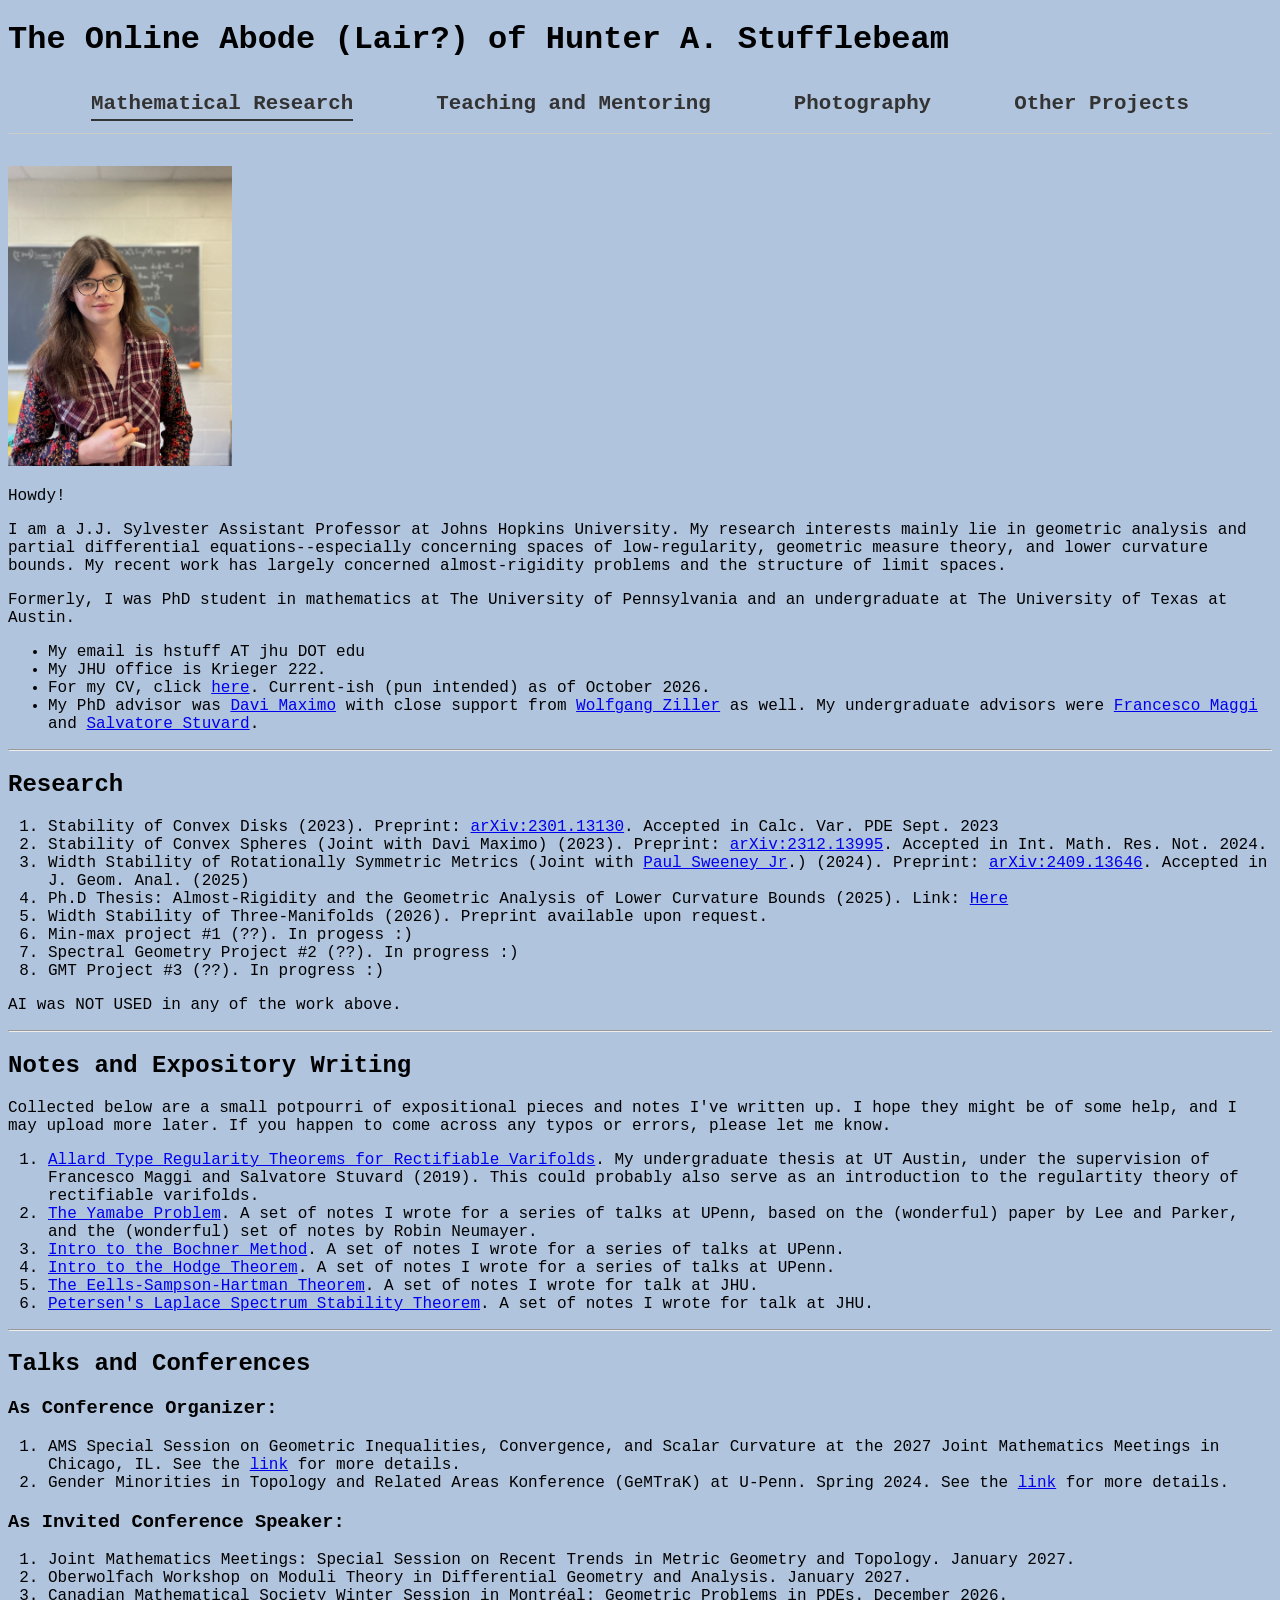
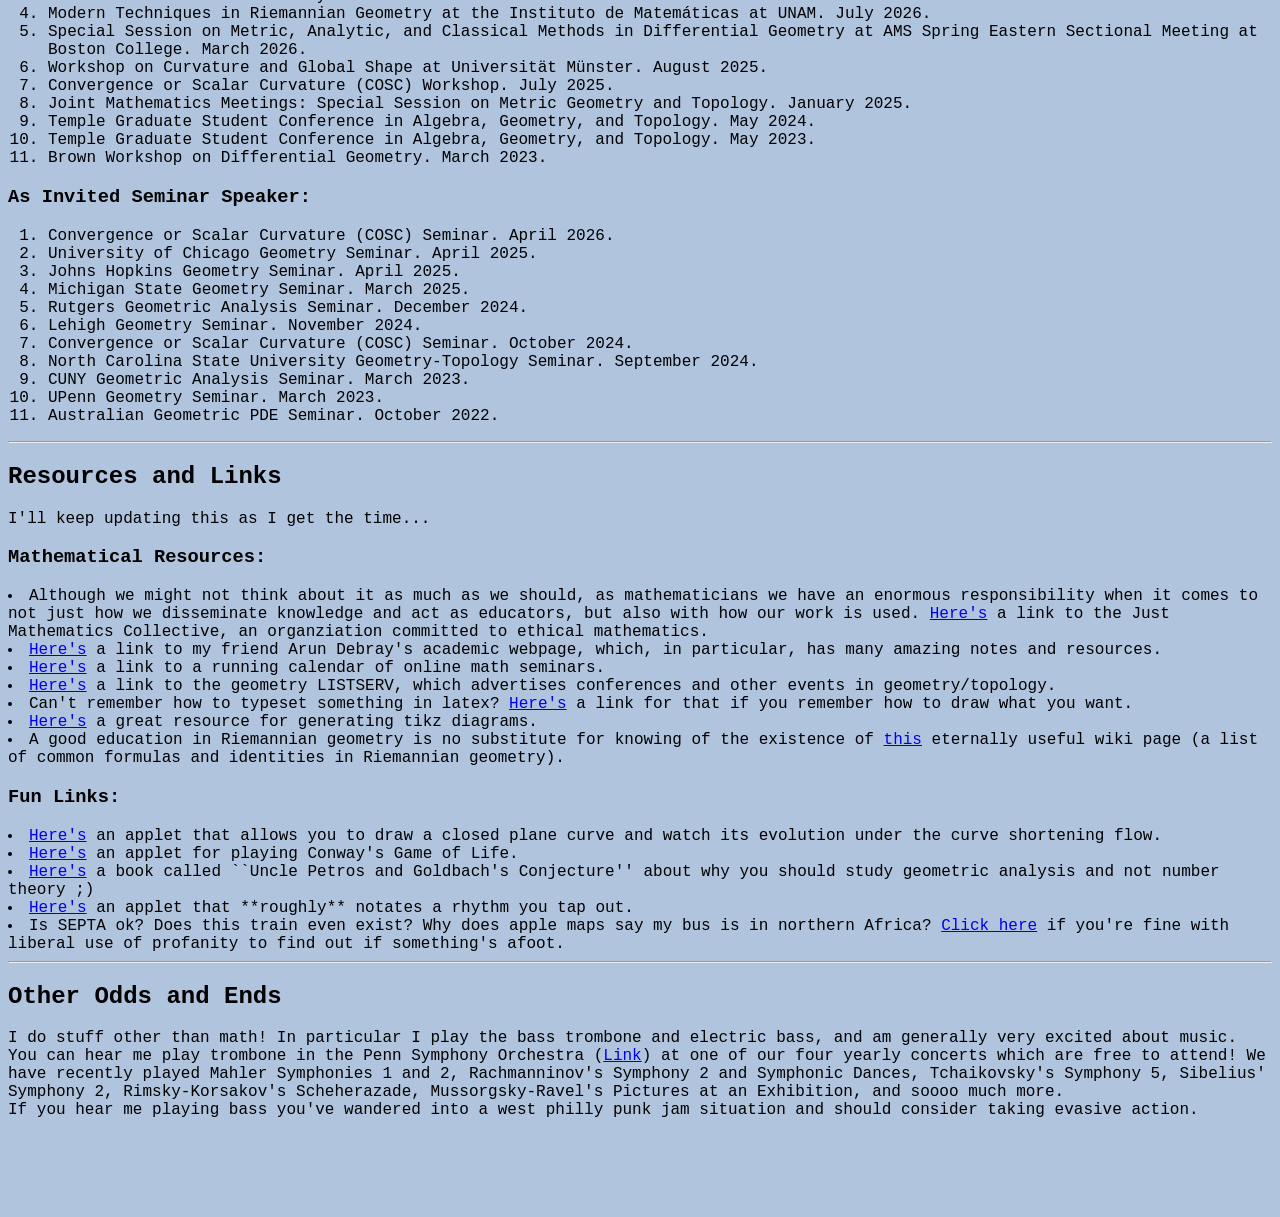
<file: index.html>
<!DOCTYPE html>

<html>
  <link rel="stylesheet" href="style.css">
<head> 
  <title> Hunter Stufflebeam Math Homepage </title> 
  <meta name="google-site-verification" content="LWBNPp2l023gXlW2O65iqwo56pUMJD3A15ZQp82Kzog" /> 
  <meta name="viewport" content="width=device-width, initial-scale=1">
</head>
<body bgcolor="#B0C4DE">
<h1> The Online Abode (Lair?) of Hunter A. Stufflebeam </h1>

  <nav class="navbar">
  <a href="index.html" class="active">Mathematical Research</a>
  <a href="teaching.html">Teaching and Mentoring</a>
  <a href="photography.html">Photography</a>
  <a href="projects.html">Other Projects</a>
</nav>

<img src="homepage_pic.jpg"  height="300" >
<p> Howdy! </p>

<p> I am a J.J. Sylvester Assistant Professor at Johns Hopkins University. My research interests mainly lie in geometric analysis and partial differential equations--especially concerning spaces of low-regularity, geometric measure theory, and lower curvature bounds. My recent work has largely concerned almost-rigidity problems and the structure of limit spaces. </p>
    
 <p> Formerly, I was PhD student in mathematics at The University of Pennsylvania and an undergraduate at The University of Texas at Austin. </p>  
    


<ul type="disk">
    <li> My email is hstuff AT jhu DOT edu </li>
    <li> My JHU office is Krieger 222. </li>
    <li> For my CV, click <a href="files/math_resources/Stufflebeam CV.pdf">here</a>. Current-ish (pun intended) as of October 2026. </li>
    <li> My PhD advisor was <a href="https://www2.math.upenn.edu/~dmaxim/" target="_blank" rel="noreferrer noopener">Davi Maximo</a> with close support from <a href="https://www2.math.upenn.edu/~wziller/" target="_blank" rel="noreferrer noopener">Wolfgang Ziller</a> as well. My undergraduate advisors were <a href="https://web.ma.utexas.edu/users/maggi/index.html" target="_blank" rel="noreferrer noopener">Francesco Maggi</a> and <a href="https://sstuvard.wixsite.com/math" target="_blank" rel="noreferrer noopener">Salvatore Stuvard</a>.</li>
</ul>
<hr>


<section>
<h2>Research</h2>

<ol>
     <li> Stability of Convex Disks (2023). Preprint: <a href="https://arxiv.org/abs/2301.13130"  target="_blank" rel="noreferrer noopener">arXiv:2301.13130</a>. Accepted in Calc. Var. PDE Sept. 2023</li>
     <li> Stability of Convex Spheres (Joint with Davi Maximo) (2023). Preprint: <a href="https://arxiv.org/abs/2312.13995"  target="_blank" rel="noreferrer noopener">arXiv:2312.13995</a>. Accepted in Int. Math. Res. Not. 2024.</li>
     <li> Width Stability of Rotationally Symmetric Metrics (Joint with <a href="https://sites.google.com/view/paulsweeneyjr/"  target="_blank" rel="noreferrer noopener">Paul Sweeney Jr</a>.) (2024). Preprint: <a href="https://arxiv.org/abs/2409.13646"  target="_blank" rel="noreferrer noopener">arXiv:2409.13646</a>. Accepted in J. Geom. Anal. (2025)</li>
     <li> Ph.D Thesis: Almost-Rigidity and the Geometric Analysis of Lower Curvature Bounds (2025). Link: <a href="https://repository.upenn.edu/entities/publication/91abbbf8-028c-4a8f-91fc-f144acd1abd5"  target="_blank" rel="noreferrer noopener">Here</a></li>
     <li> Width Stability of Three-Manifolds (2026). Preprint available upon request. </li>
     <li> Min-max project #1 (??). In progess :) </li>
     <li> Spectral Geometry Project #2 (??). In progress :) </li>
     <li> GMT Project #3 (??). In progress :) </li>
</ol>
  <p>AI was NOT USED in any of the work above.</p>
</section>
<hr>

      
<section>
<h2> Notes and Expository Writing </h2>

<p> Collected below are a small potpourri of expositional pieces and notes I've written up. I hope they might be of some help, and I may upload more later. If you happen to come across any typos or errors, please let me know. </p>

<ol>
    <li> <a href="files/math_resources/notes_exposition/Allard's_epsilon_thm.pdf">Allard Type Regularity Theorems for Rectifiable Varifolds</a>. My undergraduate thesis at UT Austin, under the supervision of Francesco Maggi and Salvatore Stuvard (2019). This could probably also serve as an introduction to the regulartity theory of rectifiable varifolds.</li>
    <li> <a href="files/math_resources/notes_exposition/The Yamabe Problem.pdf">The Yamabe Problem</a>. A set of notes I wrote for a series of talks at UPenn, based on the (wonderful) paper by Lee and Parker, and the (wonderful) set of notes by Robin Neumayer.</li>
    <li> <a href="files/math_resources/notes_exposition/The Bochner Method and Applications to Spectral Geometry.pdf">Intro to the Bochner Method</a>. A set of notes I wrote for a series of talks at UPenn.</li>
    <li> <a href="files/math_resources/notes_exposition/The Hodge Theorem.pdf">Intro to the Hodge Theorem</a>. A set of notes I wrote for a series of talks at UPenn.</li>
    <li> <a href="files/math_resources/notes_exposition/Lecture on Eells-Sampson-Hartman.pdf">The Eells-Sampson-Hartman Theorem</a>. A set of notes I wrote for talk at JHU.</li>
    <li> <a href="files/math_resources/notes_exposition/Petersen's Laplace Spectrum Pinching Theorem.pdf">Petersen's Laplace Spectrum Stability Theorem</a>. A set of notes I wrote for talk at JHU.</li>
</ol>
</section>
<hr>


<section>
<h2> Talks and Conferences </h2>

<h3>As Conference Organizer:</h3>
<ol>
    <li> AMS Special Session on Geometric Inequalities, Convergence, and Scalar Curvature at the 2027 Joint Mathematics Meetings in Chicago, IL. See the <a href="https://meetings.ams.org/math/jmm2027/meetingapp.cgi/Session/17803"  target="_blank" rel="noreferrer noopener">link</a> for more details. </li>
    <li> Gender Minorities in Topology and Related Areas Konference (GeMTraK) at U-Penn. Spring 2024. See the <a href="https://web.sas.upenn.edu/gems-in-math/gemtrak-2024/"  target="_blank" rel="noreferrer noopener">link</a> for more details. </li>
    
</ol>

<h3>As Invited Conference Speaker:</h3>
<ol>  
    <li> Joint Mathematics Meetings: Special Session on Recent Trends in Metric Geometry and Topology. January 2027.</li>
    <li> Oberwolfach Workshop on Moduli Theory in Differential Geometry and Analysis. January 2027. </li>
    <li> Canadian Mathematical Society Winter Session in Montréal: Geometric Problems in PDEs. December 2026. </li>
    <li> Modern Techniques in Riemannian Geometry at the Instituto de Matemáticas at UNAM. July 2026. </li>
    <li> Special Session on Metric, Analytic, and Classical Methods in Differential Geometry at AMS Spring Eastern Sectional Meeting at Boston College. March 2026. </li>
    <li> Workshop on Curvature and Global Shape at Universität Münster. August 2025. </li>
    <li> Convergence or Scalar Curvature (COSC) Workshop. July 2025. </li>
    <li> Joint Mathematics Meetings: Special Session on Metric Geometry and Topology. January 2025.</li>
    <li> Temple Graduate Student Conference in Algebra, Geometry, and Topology. May 2024.</li>
    <li> Temple Graduate Student Conference in Algebra, Geometry, and Topology. May 2023.</li>
    <li> Brown Workshop on Differential Geometry. March 2023.</li>
</ol>
    
<h3>As Invited Seminar Speaker:</h3>
<ol>
    <li> Convergence or Scalar Curvature (COSC) Seminar. April 2026.</li>
    <li> University of Chicago Geometry Seminar. April 2025.</li>
    <li> Johns Hopkins Geometry Seminar. April 2025.</li>
    <li> Michigan State Geometry Seminar. March 2025.</li>
    <li> Rutgers Geometric Analysis Seminar. December 2024.</li>
    <li> Lehigh Geometry Seminar. November 2024.</li>
    <li> Convergence or Scalar Curvature (COSC) Seminar. October 2024.</li>
    <li> North Carolina State University Geometry-Topology Seminar. September 2024.</li>
    <li> CUNY Geometric Analysis Seminar. March 2023.</li>
    <li> UPenn Geometry Seminar. March 2023.</li>
    <li> Australian Geometric PDE Seminar. October 2022. </li>
        
</ol>

<hr>
</section>



<section>
<h2> Resources and Links </h2>

I'll keep updating this as I get the time...

<h3>Mathematical Resources:</h3>

<li> Although we might not think about it as much as we should, as mathematicians we have an enormous responsibility when it comes to not just how we disseminate knowledge and act as educators, but also with how our work is used. <a href="https://www.justmathematicscollective.net/index.html" target="_blank" rel="noreferrer noopener">Here's</a> a link to the Just Mathematics Collective, an organziation committed to ethical mathematics. </li>

<li> <a href="https://www.math.purdue.edu/~adebray/" target="_blank" rel="noreferrer noopener">Here's</a> a link to my friend Arun Debray's academic webpage, which, in particular, has many amazing notes and resources. </li>

<li> <a href="https://researchseminars.org" target="_blank" rel="noreferrer noopener">Here's</a> a link to a running calendar of online math seminars. </li>

<li> <a href="https://listserv.utk.edu/cgi-bin/wa?A0=GEOMETRY" target="_blank" rel="noreferrer noopener">Here's</a> a link to the geometry LISTSERV, which advertises conferences and other events in geometry/topology. </li>

<li> Can't remember how to typeset something in latex? <a href="http://detexify.kirelabs.org/classify.html" target="_blank" rel="noreferrer noopener">Here's</a> a link for that if you remember how to draw what you want. </li>

<li> <a href="https://tikzit.github.io" target="_blank" rel="noreferrer noopener">Here's</a> a great resource for generating tikz diagrams. </li>

<li> A good education in Riemannian geometry is no substitute for knowing of the existence of <a href="https://en.wikipedia.org/wiki/List_of_formulas_in_Riemannian_geometry" target="_blank" rel="noreferrer noopener">this</a> eternally useful wiki page (a list of common formulas and identities in Riemannian geometry). </li>



<h3>Fun Links:</h3>

<li> <a href="https://a.carapetis.com/csf/" target="_blank" rel="noreferrer noopener">Here's</a> an applet that allows you to draw a closed plane curve and watch its evolution under the curve shortening flow. </li>

<li> <a href="https://playgameoflife.com" target="_blank" rel="noreferrer noopener">Here's</a> an applet for playing Conway's Game of Life. </li>

<li> <a href="https://www.e-reading.club/bookreader.php/91953/Doxiadis_-_Uncle_Petros_and_Goldbach.html" target="_blank" rel="noreferrer noopener">Here's</a> a book called ``Uncle Petros and Goldbach's Conjecture'' about why you should study geometric analysis and not number theory ;) </li>

<li> <a href="https://imkevinkuo.github.io/rhythm.html" target="_blank" rel="noreferrer noopener">Here's</a> an applet that **roughly** notates a rhythm you tap out. </li>

<li> Is SEPTA ok? Does this train even exist? Why does apple maps say my bus is in northern Africa? <a href="https://www.isseptafucked.com" target="_blank" rel="noreferrer noopener"> Click here</a> if you're fine with liberal use of profanity to find out if something's afoot. </li>
  
</section>
<hr>

<section>
<h2>Other Odds and Ends </h2>
<p> I do stuff other than math!

In particular I play the bass trombone and electric bass, and am generally very excited about music. <br> You can hear me play trombone in the Penn Symphony Orchestra (<a href="https://music.sas.upenn.edu/ensembles/penn-symphony-orchestra" target="_blank" rel="noreferrer noopener">Link</a>) at one of our four yearly concerts which are free to attend! We have recently played Mahler Symphonies 1 and 2, Rachmanninov's Symphony 2 and Symphonic Dances, Tchaikovsky's Symphony 5, Sibelius' Symphony 2, Rimsky-Korsakov's Scheherazade, Mussorgsky-Ravel's Pictures at an Exhibition, and soooo much more.

<br> If you hear me playing bass you've wandered into a west philly punk jam situation and should consider taking evasive action.
    



<!--Finding seldom heard composers and their works is a favorite hobby of mine, and I have a running list going here (WARNING: it's very disorganized and definitely biased towards the low brass). FYI I'm always looking out for more listening suggestions. --></p>

<!--<p> Airplanes are cool, and I recently got to meet one of my favorites at the Seattle Museum of Flight (a replica Granville Gee Bee model Z): <p> <img src="images/homepagepic3.jpg"  height="300" >  </p>

<h6  style="font-size:.83em;"> The Subtle Beauty of Math Department Buildings: </h6>
Because everyone loves a bit of brutalism.-->
</section>

</body>
</html>
</file>
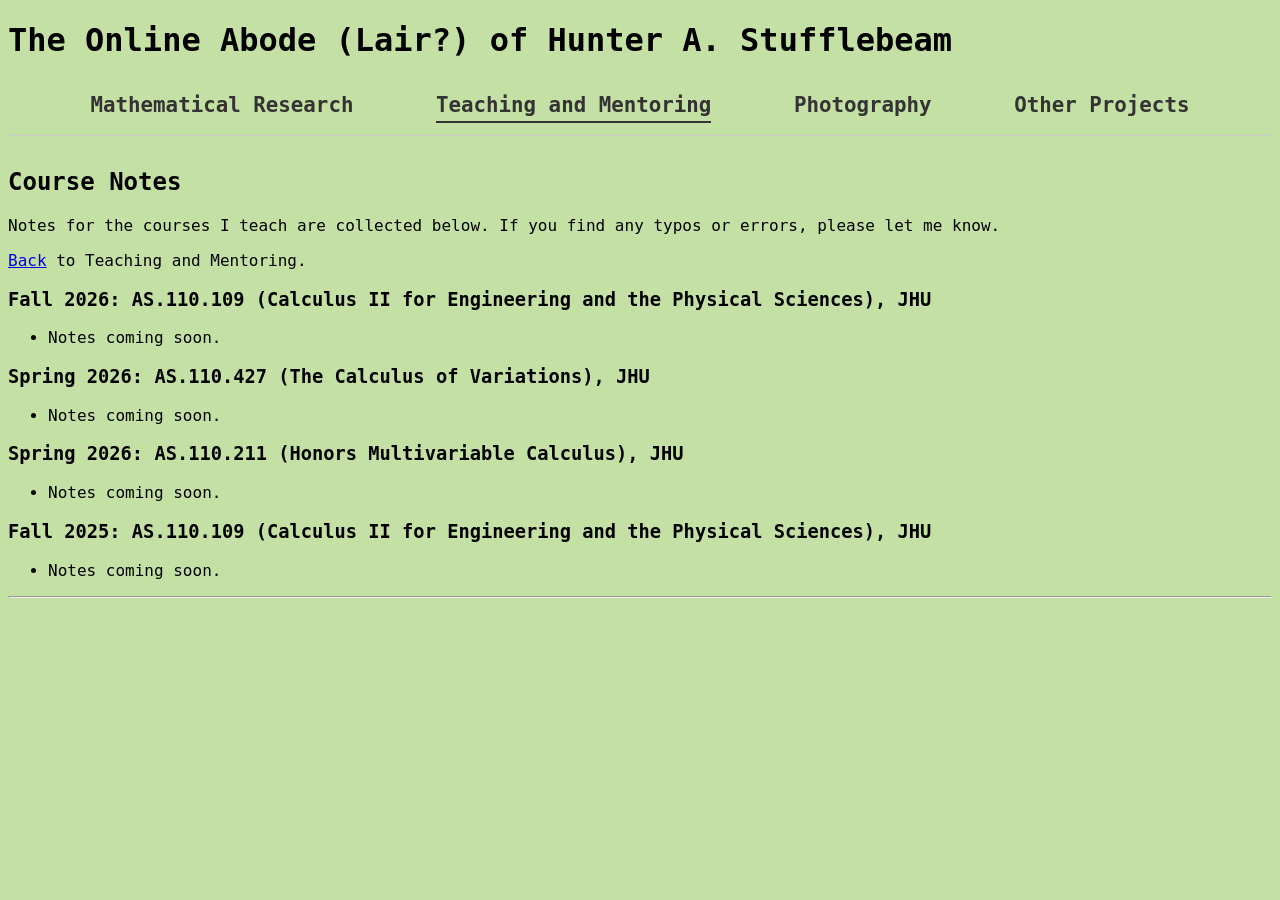
<file: course notes.html>
<!DOCTYPE html>

<html>
  <link rel="stylesheet" href="style.css">
<head>
  <title> Course Notes | Hunter A. Stufflebeam </title>
  <meta name="viewport" content="width=device-width, initial-scale=1">
</head>
<body bgcolor="#C5E0A5" text="#000000">
<h1> The Online Abode (Lair?) of Hunter A. Stufflebeam </h1>

  <nav class="navbar">
  <a href="index.html">Mathematical Research</a>
  <a href="teaching.html" class="active">Teaching and Mentoring</a>
  <a href="photography.html">Photography</a>
  <a href="projects.html">Other Projects</a>
</nav>


<section>

    <h2>Course Notes</h2>
    <p> Notes for the courses I teach are collected below. If you find any typos or errors, please let me know. </p>
    <p> <a href="teaching.html">Back</a> to Teaching and Mentoring. </p>

<!-- Each course has an id="..." so the teaching page can link straight to it,
     e.g. <a href="coursenotes.html#calc2-fall2026">.

     To post notes: upload the PDF to files/teaching/ in GitHub, then add a line
     inside that course's list, like this:
       <li> <a href="files/teaching/calc2-fall2026-lecture01.pdf">Lecture 1</a>: Integration by parts. </li>
     Then delete that course's "Notes coming soon" line. -->

  <h3 id="calc2-fall2026">Fall 2026: AS.110.109 (Calculus II for Engineering and the Physical Sciences), JHU</h3>
    <ul type="disk">
        <li> Notes coming soon. </li>
    </ul>

  <h3 id="calcvar-spring2026">Spring 2026: AS.110.427 (The Calculus of Variations), JHU</h3>
    <ul type="disk">
        <li> Notes coming soon. </li>
    </ul>

  <h3 id="multivar-spring2026">Spring 2026: AS.110.211 (Honors Multivariable Calculus), JHU</h3>
    <ul type="disk">
        <li> Notes coming soon. </li>
    </ul>

  <h3 id="calc2-fall2025">Fall 2025: AS.110.109 (Calculus II for Engineering and the Physical Sciences), JHU</h3>
    <ul type="disk">
        <li> Notes coming soon. </li>
    </ul>

</section>

<hr>

</body>
</html>
</file>
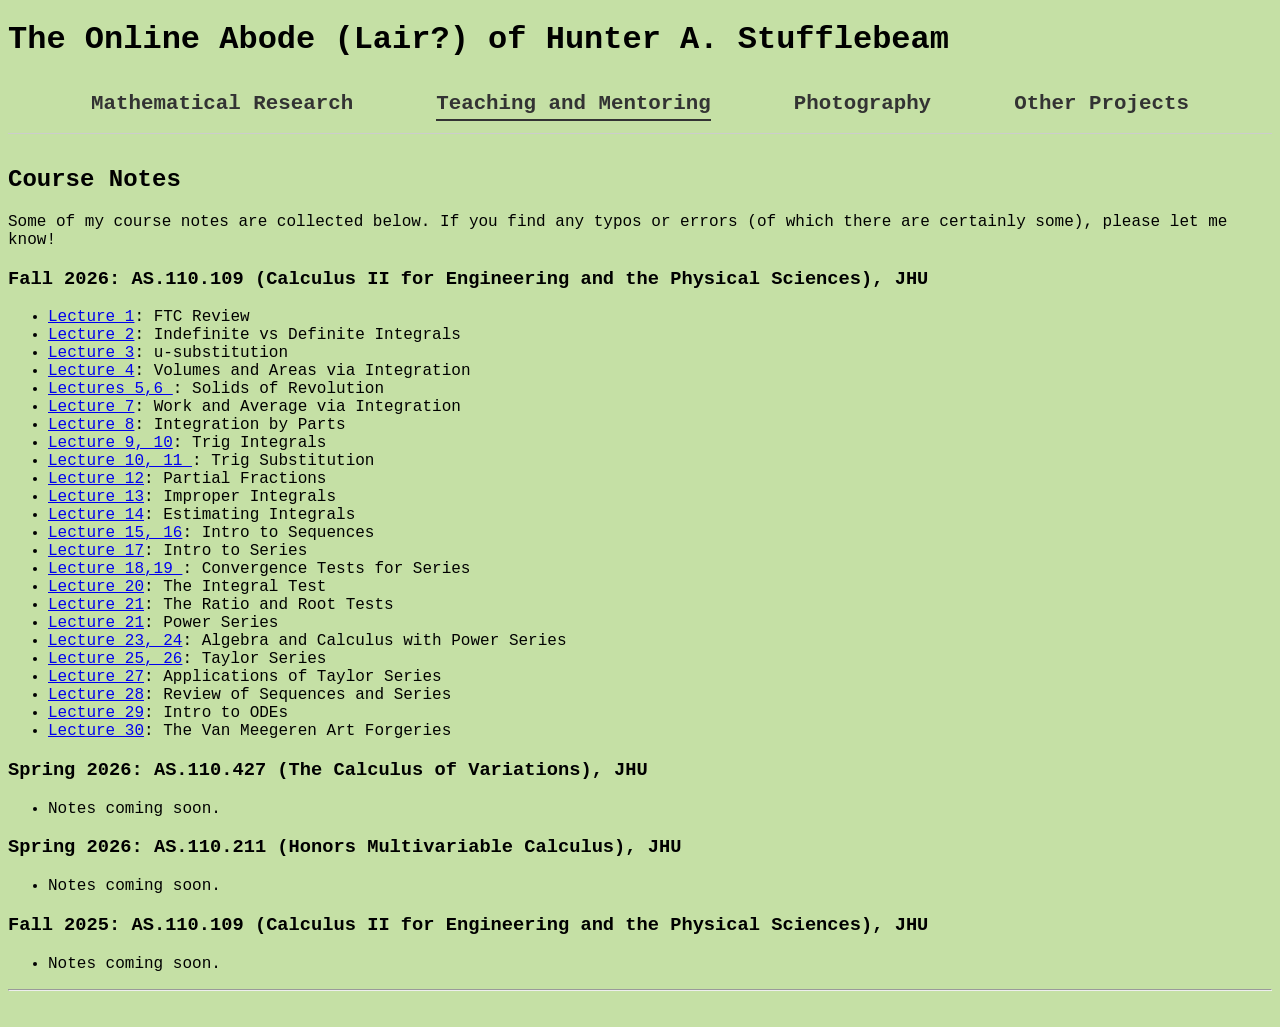
<file: coursenotes.html>
<!DOCTYPE html>

<html>
  <link rel="stylesheet" href="style.css">
<head>
  <title> Course Notes | Hunter A. Stufflebeam </title>
  <meta name="viewport" content="width=device-width, initial-scale=1">
</head>
<body bgcolor="#C5E0A5" text="#000000">
<h1> The Online Abode (Lair?) of Hunter A. Stufflebeam </h1>

  <nav class="navbar">
  <a href="index.html">Mathematical Research</a>
  <a href="teaching.html" class="active">Teaching and Mentoring</a>
  <a href="photography.html">Photography</a>
  <a href="projects.html">Other Projects</a>
</nav>


<section>

    <h2>Course Notes</h2>
    <p> Some of my course notes are collected below. If you find any typos or errors (of which there are certainly some), please let me know! </p>
    
<!-- Each course has an id="..." so the teaching page can link straight to it,
     e.g. <a href="coursenotes.html#calc2-fall2026">.

     To post notes: upload the PDF to files/teaching/ in GitHub, then add a line
     inside that course's list, like this:
       <li> <a href="files/teaching/calc2-fall2026-lecture01.pdf">Lecture 1</a>: Integration by parts. </li>
     Then delete that course's "Notes coming soon" line. -->

  <h3 id="calc2-fall2026">Fall 2026: AS.110.109 (Calculus II for Engineering and the Physical Sciences), JHU</h3>
    <ul type="disk">
      <li> <a href="files/teaching_resources/lecture_notes/CalcII(Eng)_JHU/Lecture 1 (FTC Review).pdf">Lecture 1</a>: FTC Review </li>
      <li> <a href="files/teaching_resources/lecture_notes/CalcII(Eng)_JHU/Lecture 2 (Indefinite vs Definite Integrals).pdf">Lecture 2</a>: Indefinite vs Definite Integrals </li>
      <li> <a href="files/teaching_resources/lecture_notes/CalcII(Eng)_JHU/Lecture 3 (u-substitution).pdf">Lecture 3</a>: u-substitution</li>
      <li> <a href="files/teaching_resources/lecture_notes/CalcII(Eng)_JHU/Lecture 4 (Volumes and Areas via Integration).pdf">Lecture 4</a>: Volumes and Areas via Integration</li>
      <li> <a href="files/teaching_resources/lecture_notes/CalcII(Eng)_JHU/Lecture 5,6 (Solids of Revolution).pdf">Lectures 5,6 </a>: Solids of Revolution</li>
      <li> <a href="files/teaching_resources/lecture_notes/CalcII(Eng)_JHU/Lecture 7 (Work and Average Integrals).pdf">Lecture 7</a>: Work and Average via Integration</li>
      <li> <a href="files/teaching_resources/lecture_notes/CalcII(Eng)_JHU/Lecture 8 (Integration by Parts).pdf">Lecture 8</a>: Integration by Parts</li>
      <li> <a href="files/teaching_resources/lecture_notes/CalcII(Eng)_JHU/Lecture 9, 10 (Trig Integrals).pdf">Lecture 9, 10</a>: Trig Integrals</li>
      <li> <a href="files/teaching_resources/lecture_notes/CalcII(Eng)_JHU/Lecture 10, 11 (Trig Substitution).pdf">Lecture 10, 11 </a>: Trig Substitution</li>
      <li> <a href="files/teaching_resources/lecture_notes/CalcII(Eng)_JHU/Lecture 12 (Partial Fractions).pdf">Lecture 12</a>: Partial Fractions</li>
      <li> <a href="files/teaching_resources/lecture_notes/CalcII(Eng)_JHU/Lecture 13 (Improper Integrals).pdf">Lecture 13</a>: Improper Integrals</li>
      <li> <a href="files/teaching_resources/lecture_notes/CalcII(Eng)_JHU/Lecture 14 (Estimating Integrals).pdf">Lecture 14</a>: Estimating Integrals</li>
      <li> <a href="files/teaching_resources/lecture_notes/CalcII(Eng)_JHU/Lecture 15, 16 (Sequences).pdf">Lecture 15, 16</a>: Intro to Sequences</li>
      <li> <a href="files/teaching_resources/lecture_notes/CalcII(Eng)_JHU/Lecture 17 (Intro to Series).pdf">Lecture 17</a>: Intro to Series</li>
      <li> <a href="files/teaching_resources/lecture_notes/CalcII(Eng)_JHU/Lecture 18, 19 (Convergence Tests for Series).pdf">Lecture 18,19 </a>: Convergence Tests for Series</li>
      <li> <a href="files/teaching_resources/lecture_notes/CalcII(Eng)_JHU/Lecture 20 (Integral Test).pdf">Lecture 20</a>: The Integral Test</li>
      <li> <a href="files/teaching_resources/lecture_notes/CalcII(Eng)_JHU/Lecture 21 (Ratio and Root Tests).pdf">Lecture 21</a>: The Ratio and Root Tests</li>
      <li> <a href="files/teaching_resources/lecture_notes/CalcII(Eng)_JHU/Lecture 22 (Power Series).pdf">Lecture 21</a>: Power Series</li>
      <li> <a href="files/teaching_resources/lecture_notes/CalcII(Eng)_JHU/Lecture 23, 24 (Algebra and Calculus with Power Series).pdf">Lecture 23, 24</a>: Algebra and Calculus with Power Series</li>
      <li> <a href="files/teaching_resources/lecture_notes/CalcII(Eng)_JHU/Lecture 25, 26 (Taylor Series).pdf">Lecture 25, 26</a>: Taylor Series</li>
      <li> <a href="files/teaching_resources/lecture_notes/CalcII(Eng)_JHU/Lecture 27 (Applications of Taylor Series).pdf">Lecture 27</a>: Applications of Taylor Series</li>
      <li> <a href="files/teaching_resources/lecture_notes/CalcII(Eng)_JHU/Lecture 28 (Review of Sequences, Series).pdf">Lecture 28</a>: Review of Sequences and Series</li>
      <li> <a href="files/teaching_resources/lecture_notes/CalcII(Eng)_JHU/Lecture 29 (ODEs Intro).pdf">Lecture 29</a>: Intro to ODEs</li>
      <li> <a href="files/teaching_resources/lecture_notes/CalcII(Eng)_JHU/Lecture 30 (The Van Meegeren Art Forgeries).pdf">Lecture 30</a>: The Van Meegeren Art Forgeries</li>

      

      
      
    </ul>

  <h3 id="calcvar-spring2026">Spring 2026: AS.110.427 (The Calculus of Variations), JHU</h3>
    <ul type="disk">
        <li> Notes coming soon. </li>
    </ul>

  <h3 id="multivar-spring2026">Spring 2026: AS.110.211 (Honors Multivariable Calculus), JHU</h3>
    <ul type="disk">
        <li> Notes coming soon. </li>
    </ul>

  <h3 id="calc2-fall2025">Fall 2025: AS.110.109 (Calculus II for Engineering and the Physical Sciences), JHU</h3>
    <ul type="disk">
        <li> Notes coming soon. </li>
    </ul>

</section>

<hr>

</body>
</html>
</file>
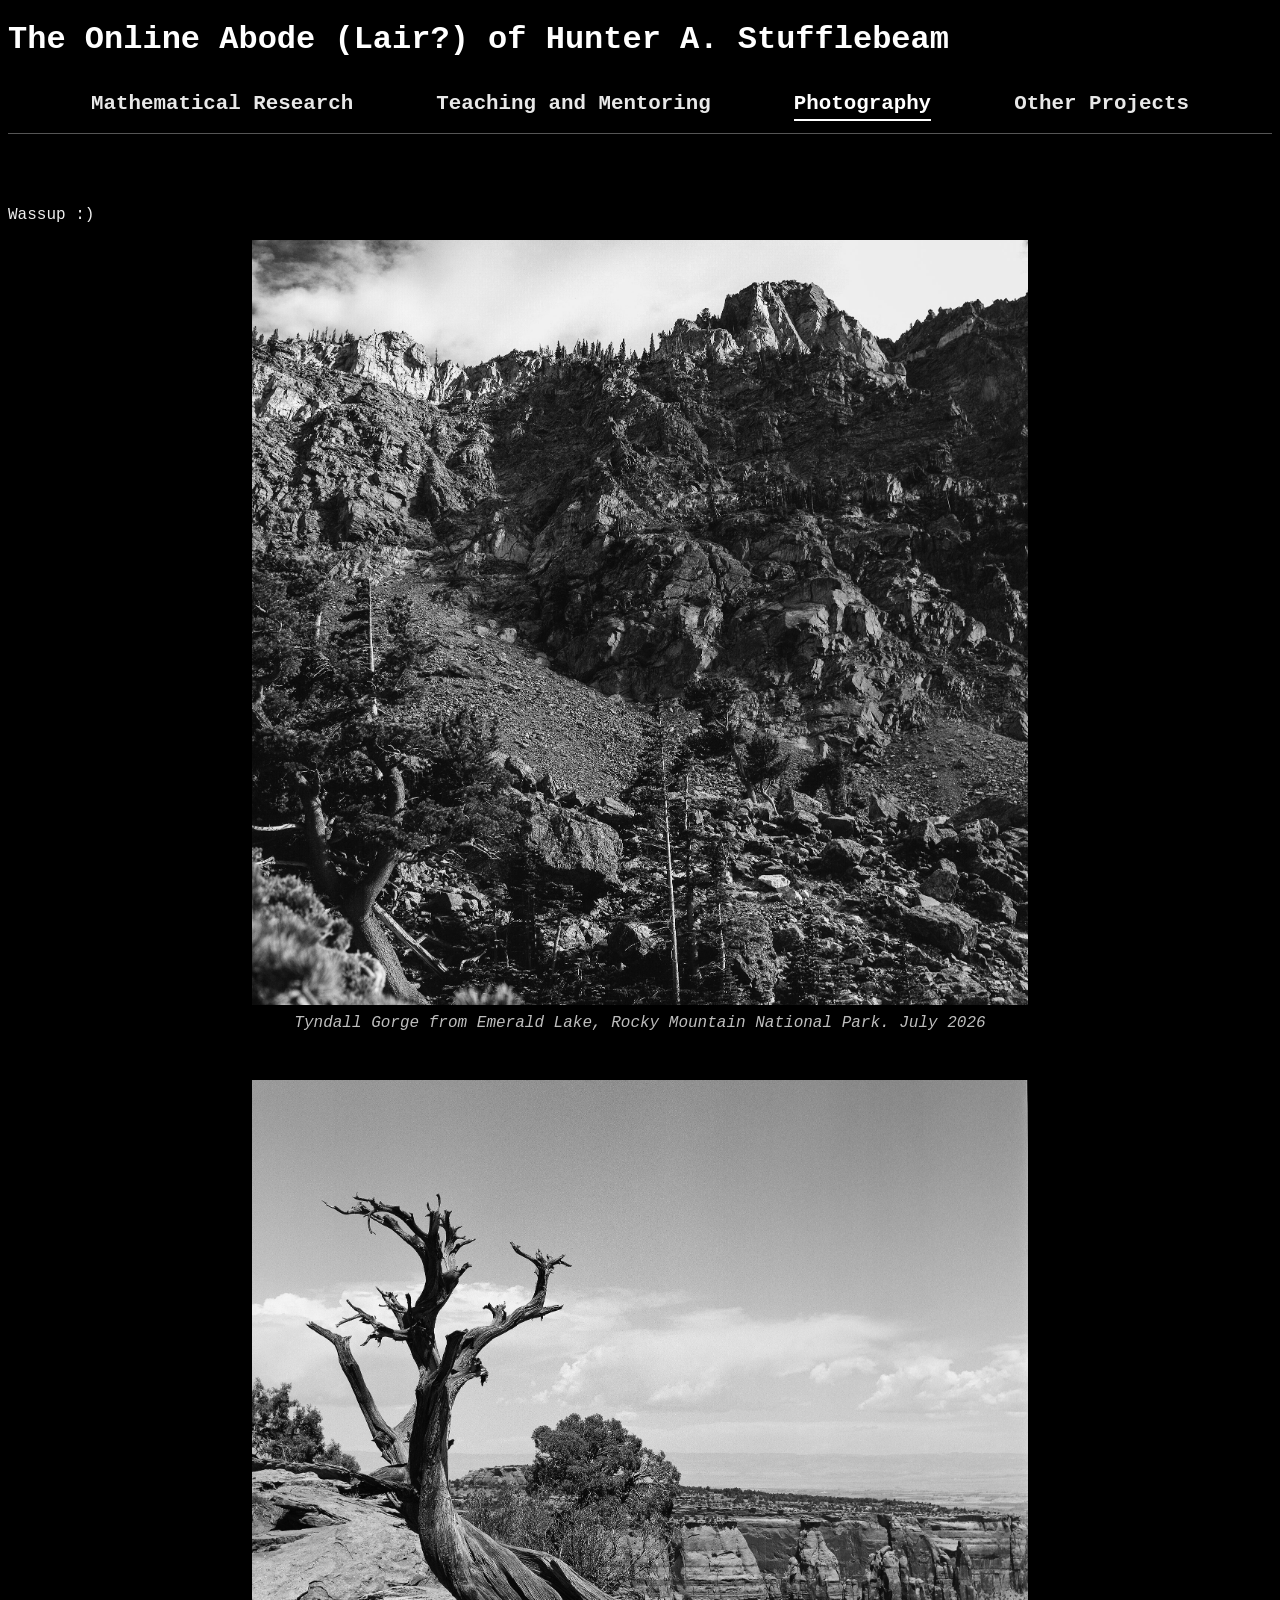
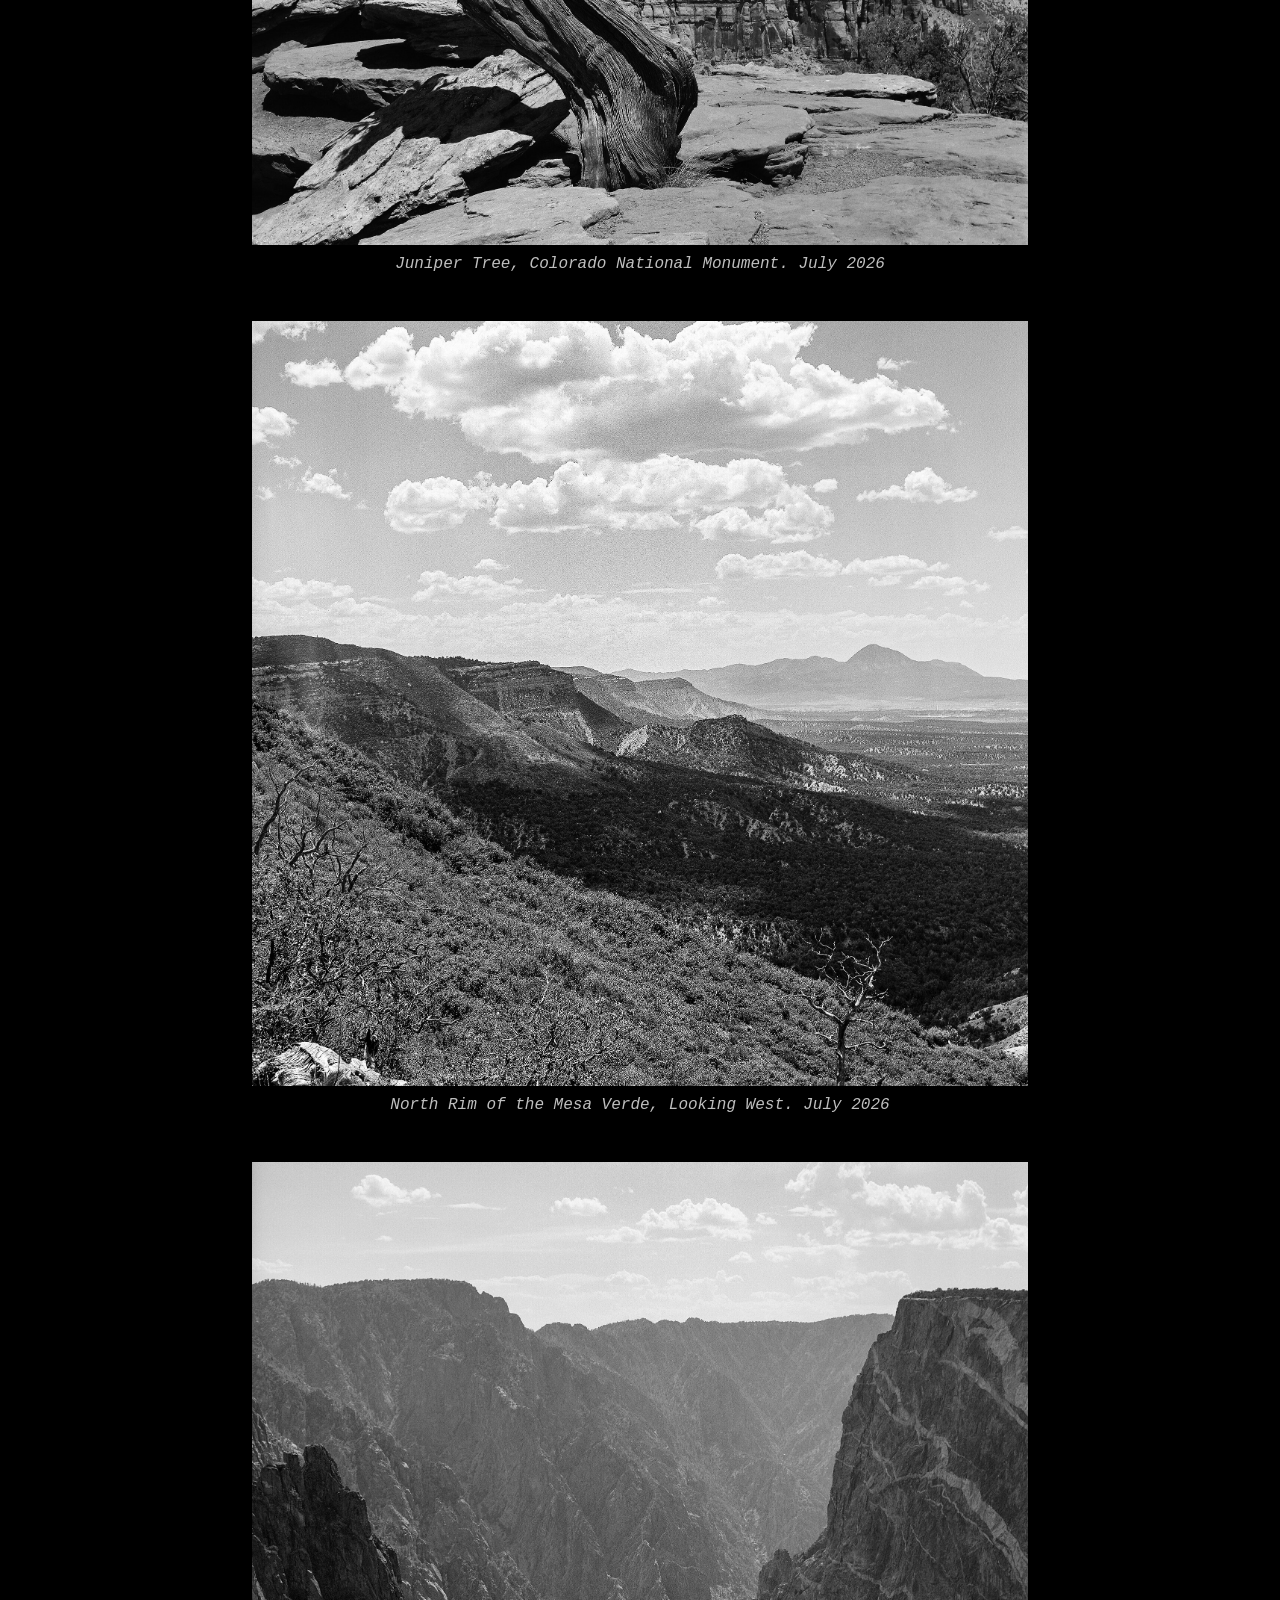
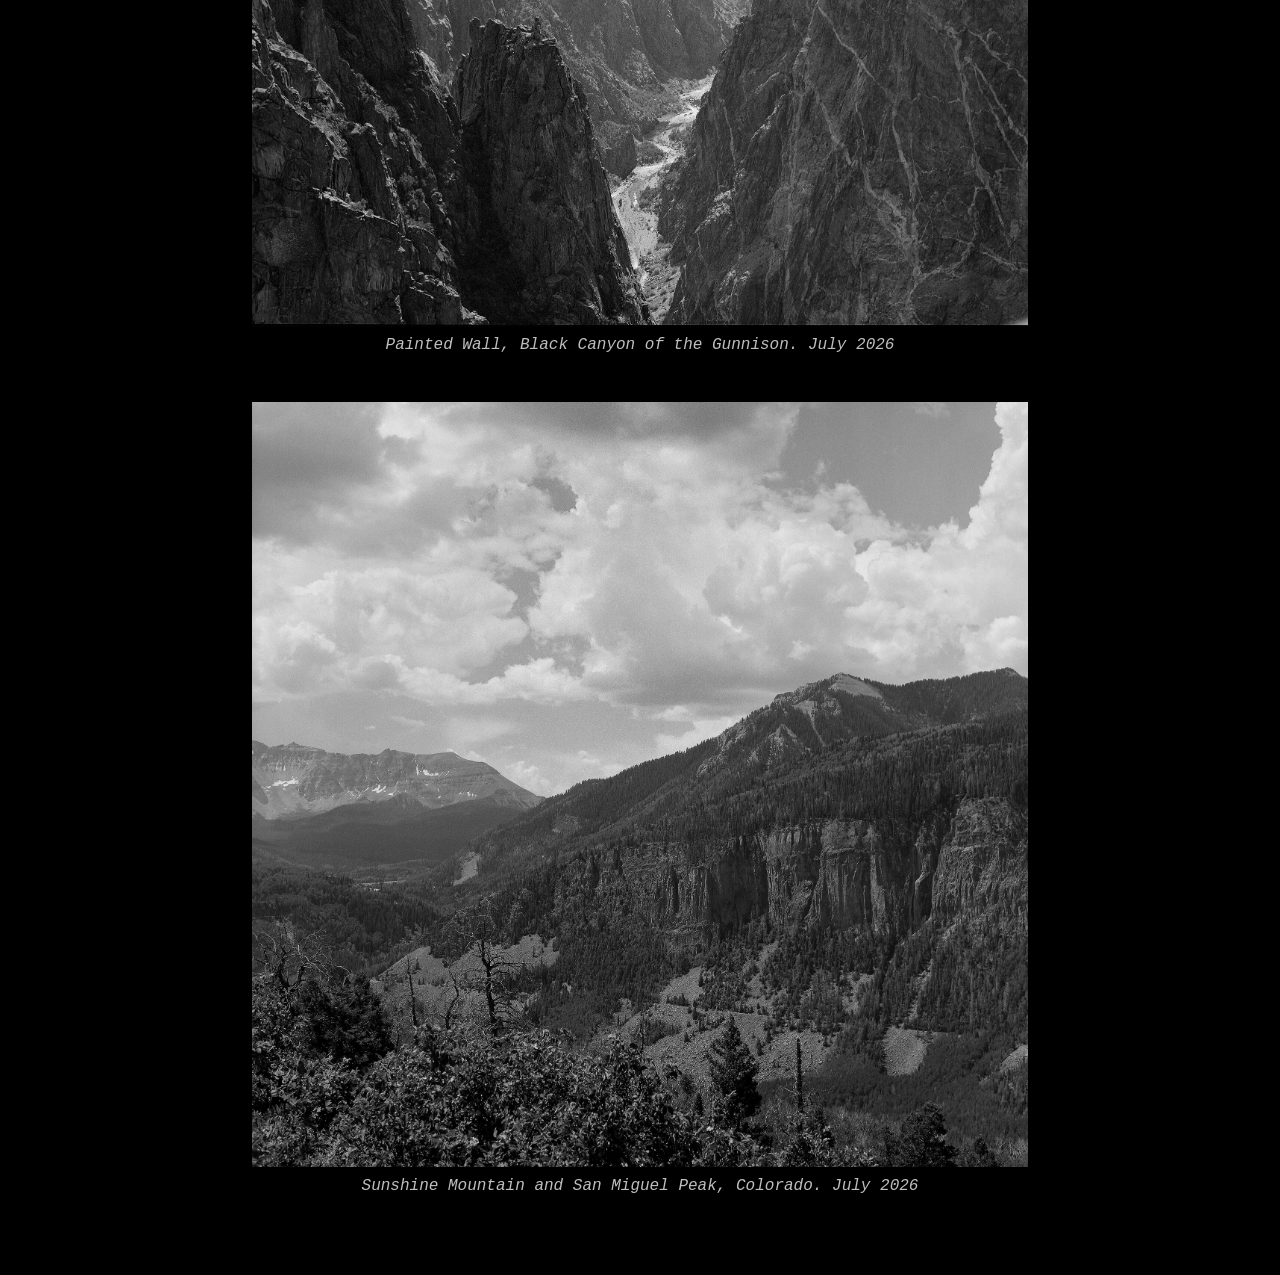
<file: photography.html>
<!DOCTYPE html>
<html>
<head>
  <meta charset="utf-8">
  <meta name="viewport" content="width=device-width, initial-scale=1">
  <title>Photography | Hunter A. Stufflebeam</title>
  <link rel="stylesheet" href="style.css">
  <link rel="stylesheet" href="photography.css">
</head>
<body class="photo-page">

<!-- Title and menu: same structure as index.html and teaching.html -->
<h1> The Online Abode (Lair?) of Hunter A. Stufflebeam </h1>

  <nav class="navbar">
  <a href="index.html">Mathematical Research</a>
  <a href="teaching.html">Teaching and Mentoring</a>
  <a href="photography.html" class="active">Photography</a>
  <a href="projects.html">Other Projects</a>
</nav>

<!-- ===== Section 1: dark (same colour as the page, so it continues the header) ===== -->
<section class="band dark">
  <p>Wassup :)</p>

  <figure class="photo">
    <a href="files/photographs/Tyndall-Gorge-from-Emerald-Lake-RMNP.jpg">
      <img src="files/photographs/Tyndall-Gorge-from-Emerald-Lake-RMNP.jpg"
           alt="Tyndall Gorge from Emerald Lake, Rocky Mountain National Park" loading="lazy">
    </a>
    <figcaption>Tyndall Gorge from Emerald Lake, Rocky Mountain National Park. July 2026</figcaption>
  </figure>

  <figure class="photo">
    <a href="files/photographs/Juniper at Colorado National Monument.jpg">
      <img src="files/photographs/Juniper at Colorado National Monument.jpg"
           alt="Juniper Tree, Colorado National Monument" loading="lazy">
    </a>
    <figcaption>Juniper Tree, Colorado National Monument. July 2026</figcaption>
  </figure>

<figure class="photo">
    <a href="files/photographs/North Rim of the Mesa Verde, Looking West.jpg">
      <img src="files/photographs/North Rim of the Mesa Verde, Looking West.jpg"
           alt="North Rim of the Mesa Verde, Looking West" loading="lazy">
    </a>
    <figcaption>North Rim of the Mesa Verde, Looking West. July 2026</figcaption>
  </figure>


  

<figure class="photo">
    <a href="files/photographs/Painted Wall of the Black Canyon of the Gunnison.jpg">
      <img src="files/photographs/Painted Wall of the Black Canyon of the Gunnison.jpg"
           alt="Painted Wall, Black Canyon of the Gunnison" loading="lazy">
    </a>
    <figcaption>Painted Wall, Black Canyon of the Gunnison. July 2026</figcaption>
  </figure>

  <figure class="photo">
    <a href="files/photographs/Sunshine Mountain and San Miguel Peak, Colorado.jpg">
      <img src="files/photographs/Sunshine Mountain and San Miguel Peak, Colorado.jpg"
           alt="Sunshine Mountain and San Miguel Peak, Colorado" loading="lazy">
    </a>
    <figcaption>Sunshine Mountain and San Miguel Peak, Colorado. July 2026</figcaption>
  </figure>
  
</section>





  

<!-- ===== Section 2: light (template; delete this line and the "end of template" line to use it) =====
<section class="band light">
  <h2>Section title</h2>

  <figure class="photo medium">
    <img src="files/photographs/YOUR-FILE.jpg" alt="Description" loading="lazy">
    <figcaption>Caption.</figcaption>
  </figure>

  <div class="photo-row">
    <figure class="photo">
      <img src="files/photographs/LEFT.jpg" alt="Description" loading="lazy">
      <figcaption>Left caption.</figcaption>
    </figure>
    <figure class="photo">
      <img src="files/photographs/RIGHT.jpg" alt="Description" loading="lazy">
      <figcaption>Right caption.</figcaption>
    </figure>
  </div>
</section>
===== end of template ===== -->

</body>
</html>
</file>
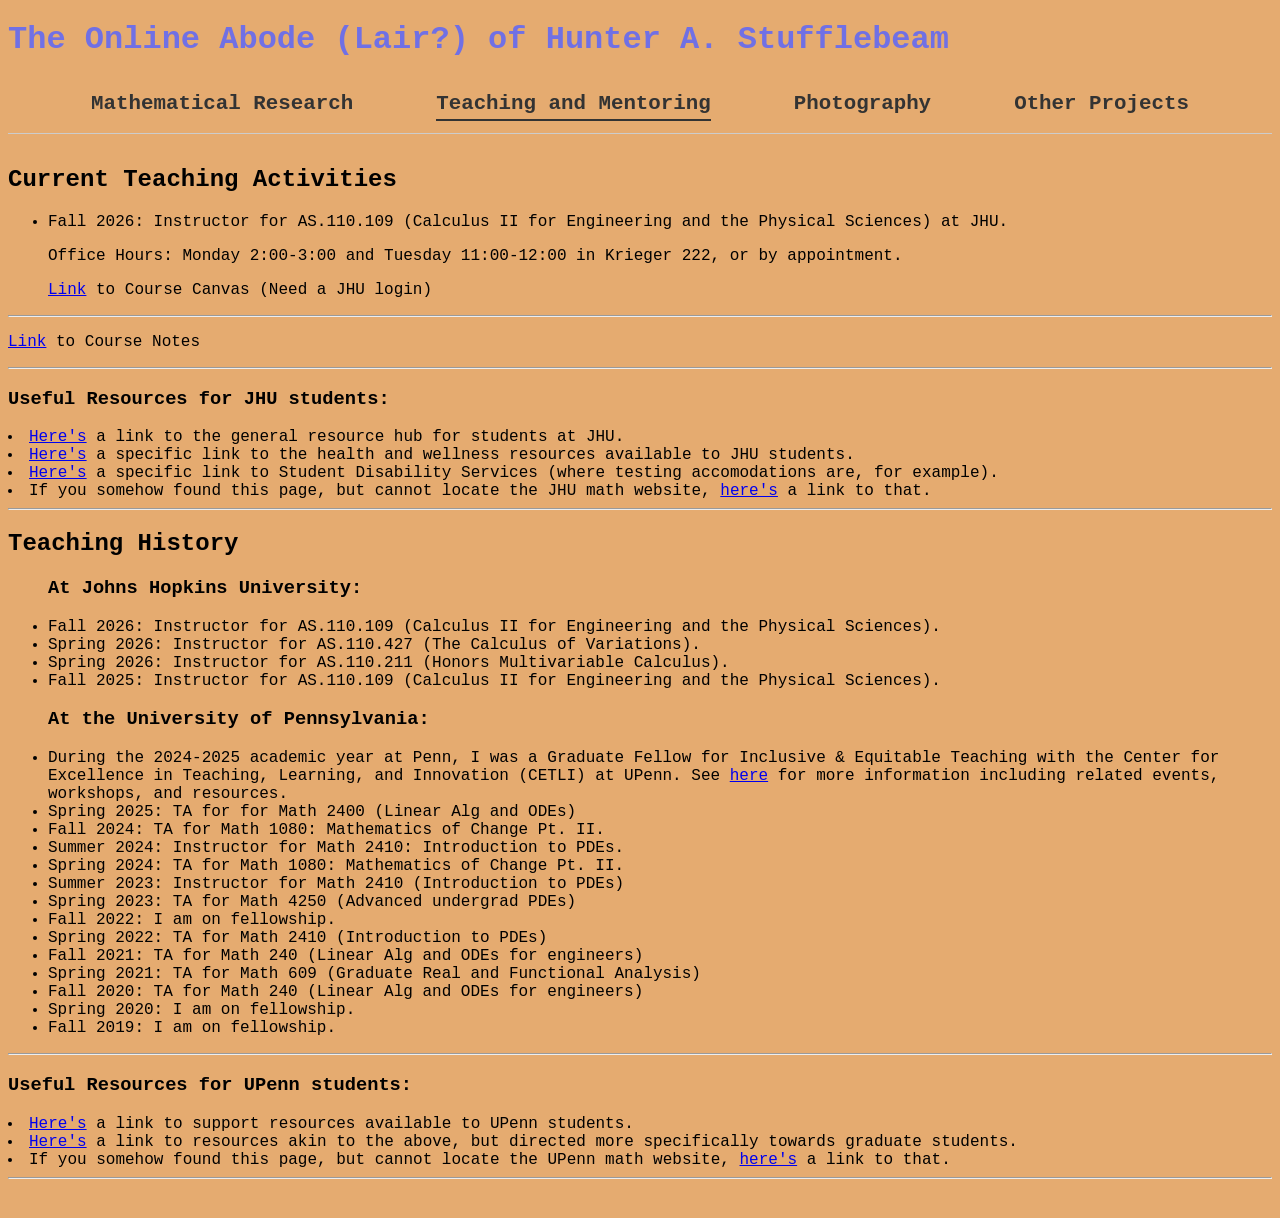
<file: teaching.html>
<!DOCTYPE html>

<html>
  <link rel="stylesheet" href="style.css">
<head> 
  <title> Hunter Stufflebeam Math Homepage </title> 
  <meta name="google-site-verification" content="LWBNPp2l023gXlW2O65iqwo56pUMJD3A15ZQp82Kzog" /> 
  <meta name="viewport" content="width=device-width, initial-scale=1">
</head>
<body bgcolor="#E5AB70">
<h1 style="color:#7070E5;"> The Online Abode (Lair?) of Hunter A. Stufflebeam </h1>

  <nav class="navbar">
  <a href="index.html">Mathematical Research</a>
  <a href="teaching.html" class="active">Teaching and Mentoring</a>
  <a href="photography.html">Photography</a>
  <a href="projects.html">Other Projects</a>
</nav>


  
<section>

    <h2>Current Teaching Activities</h2>
    <ul type="disk">
      
      <li> Fall 2026: Instructor for AS.110.109 (Calculus II for Engineering and the Physical Sciences) at JHU. </li>
        <p>Office Hours: Monday 2:00-3:00 and Tuesday 11:00-12:00 in Krieger 222, or by appointment. </p>
        <p><a href="https://jhu.instructure.com/courses/129928" target="_blank" rel="noreferrer noopener">Link</a> to Course Canvas (Need a JHU login)</p> 
    </ul>

   <hr>
      <p><a href="coursenotes.html">Link</a> to Course Notes</p>
  <hr>

  <h3>Useful Resources for JHU students:</h3>   
    <li> <a href="https://students.jhu.edu/resources/" target="_blank" rel="noreferrer noopener">Here's</a> a link to the general resource hub for students at JHU. </li>
    <li> <a href="https://www.jhu.edu/life/health-wellness/" target="_blank" rel="noreferrer noopener">Here's</a> a specific link to the health and wellness resources available to JHU students. </li>
    <li> <a href="https://sds.jhu.edu" target="_blank" rel="noreferrer noopener">Here's</a> a specific link to Student Disability Services (where testing accomodations are, for example). </li>
    <li> If you somehow found this page, but cannot locate the JHU math website, <a href="https://mathematics.jhu.edu" target="_blank" rel="noreferrer noopener"> here's</a> a link to that. </li>

  <hr>
  
    <h2>Teaching History</h2>
    <ul type="disk">

  <h3>At Johns Hopkins University:</h3>
      
        <li> Fall 2026: Instructor for AS.110.109 (Calculus II for Engineering and the Physical Sciences). </li>
        <li> Spring 2026: Instructor for AS.110.427 (The Calculus of Variations). </li>
        <li> Spring 2026: Instructor for AS.110.211 (Honors Multivariable Calculus). </li>
        <li> Fall 2025: Instructor for AS.110.109 (Calculus II for Engineering and the Physical Sciences). </li>
      
 <h3>At the University of Pennsylvania:</h3>       
        
        <li> During the 2024-2025 academic year at Penn, I was a Graduate Fellow for Inclusive & Equitable Teaching with the Center for Excellence in Teaching, Learning, and Innovation (CETLI) at UPenn. See <a href="https://cetli.upenn.edu"  target="_blank" rel="noreferrer noopener"> here</a> for more information including related events, workshops, and resources. </li>
        <li> Spring 2025: TA for for Math 2400 (Linear Alg and ODEs) </li>
        <li> Fall 2024: TA for Math 1080: Mathematics of Change Pt. II. </li>
        <li> Summer 2024: Instructor for Math 2410: Introduction to PDEs. </li>
        <li> Spring 2024: TA for Math 1080: Mathematics of Change Pt. II. </li>
        <li> Summer 2023: Instructor for Math 2410 (Introduction to PDEs) </li>
        <li> Spring 2023: TA for  Math 4250 (Advanced undergrad PDEs) </li>
        <li> Fall 2022: I am on fellowship.  </li>
        <li> Spring 2022: TA for Math 2410 (Introduction to PDEs) </li></li>
        <li> Fall 2021:  TA for Math 240 (Linear Alg and ODEs for engineers) </li>
        <li> Spring 2021: TA for Math 609 (Graduate Real and Functional Analysis) </li>
        <li> Fall 2020:  TA for Math 240 (Linear Alg and ODEs for engineers) </li>
        <li> Spring 2020: I am on fellowship.</li>
        <li> Fall 2019:  I am on fellowship.</li>
            
    </ul>
</section>

<hr>    
<h3>Useful Resources for UPenn students:</h3>


<li> <a href="https://universitylife.upenn.edu/support-resources/" target="_blank" rel="noreferrer noopener">Here's</a> a link to support resources available to UPenn students. </li>

<li> <a href="https://gsc.upenn.edu/resources" target="_blank" rel="noreferrer noopener">Here's</a> a link to resources akin to the above, but directed more specifically towards graduate students. </li>

<li> If you somehow found this page, but cannot locate the UPenn math website, <a href="https://www.math.upenn.edu" target="_blank" rel="noreferrer noopener"> here's</a> a link to that. </li>



<hr>
</file>
<file: style.css>
body { font-family: Lucida Console, Monospace; }
.navbar {
  display: flex;
  justify-content: space-evenly;
  border-bottom: 1px solid #ccc;
  padding: 0.75rem 0;
  margin-bottom: 2rem;
}
.navbar a {
  font-size: 1.3rem;
  font-weight: 700;
  text-decoration: none;
  color: #333;
  padding-bottom: 0.25rem;
}
.navbar a.active, .navbar a:hover { border-bottom: 2px solid #333; }
</file>
<file: photography.css>
/* ============================================================
   photography.css: used ONLY by photography.html.
   Loaded after style.css; it changes colours and adds photo
   layout, but leaves the font, title and menu size/spacing
   exactly as on index.html and teaching.html.
   ============================================================ */

/* ---------- Page colours (the equivalent of bgcolor on your other pages) ---------- */
body.photo-page {
  background: #000;
  color: #eee;
  margin: 0;              /* lets coloured sections reach the window edges...       */
}
.photo-page > h1,
.photo-page > .navbar {
  margin-left: 8px;       /* ...while the title and menu keep the browser's default */
  margin-right: 8px;      /*    8px edge, exactly as on your other pages            */
}
.photo-page > h1 { color: #fff; }                  /* title colour */

/* ---------- Menu colours on this page ---------- */
.photo-page .navbar   { border-bottom-color: #555; }
.photo-page .navbar a { color: #e8e8e8; }          /* <- menu font colour */
.photo-page .navbar a.active,
.photo-page .navbar a:hover { color: #fff; border-bottom-color: #fff; }

/* ---------- Coloured sections ----------
   Each sets a background AND a text colour, inherited by
   everything inside. Add more by copying a line.          */
.band       { padding: 1.5rem 8px; }   /* 8px: text lines up with the title */
.band.dark  { background: #000000; color: #eeeeee; }
.band.light { background: #ffffff; color: #111111; }
.band.warm  { background: #efe9df; color: #2b2b2b; }

.band.dark a { color: #9cc3ff; }       /* readable text links on black */

/* ---------- Photos ---------- */
.photo { margin: 0 auto 3rem; }        /* removes <figure>'s default indent; centres */
.photo img {
  display: block;
  max-width: 100%;                     /* never wider than the window          */
  max-height: 85vh;                    /* never taller than 85% of the screen  */
  width: auto;
  height: auto;                        /* keep proportions                     */
  margin: 0 auto;                      /* centre                               */
}

/* Size variants: add to the <figure>, e.g. class="photo medium" */
.photo.medium { max-width: 70%; }
.photo.small  { max-width: 45%; }

/* Photos side by side */
.photo-row { display: flex; gap: 1.5rem; align-items: flex-start; }
.photo-row .photo { flex: 1; min-width: 0; }

/* ---------- Captions ---------- */
.photo figcaption {
  margin-top: 0.6rem;
  font-style: italic;
  text-align: center;
  opacity: 0.8;
}

/* ---------- Phones ---------- */
@media (max-width: 600px) {
  .photo.medium, .photo.small { max-width: 100%; }
  .photo-row { flex-direction: column; }
}
</file>
